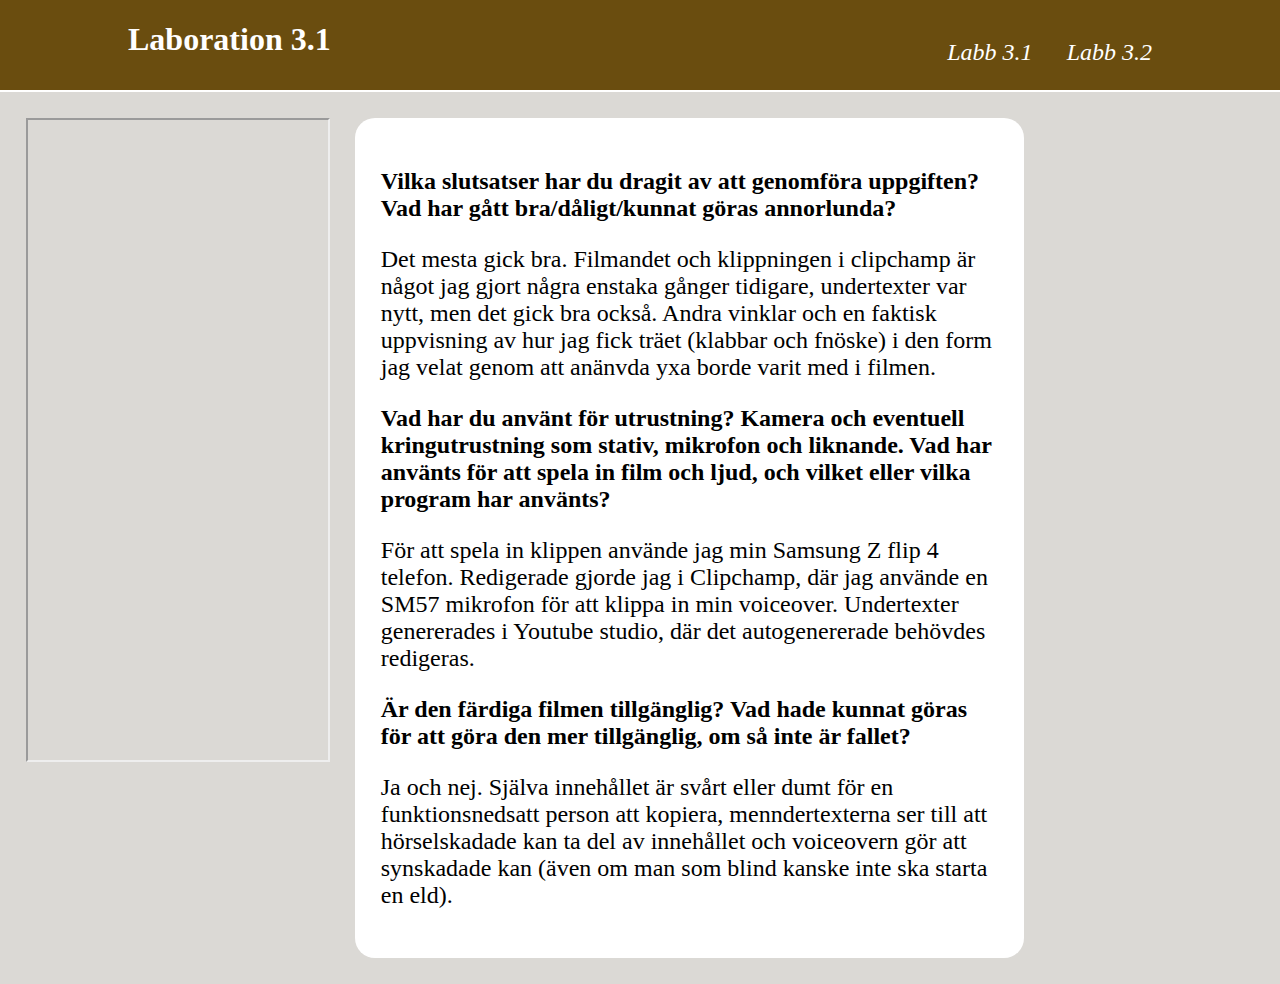
<file: index.html>
<!DOCTYPE html>
<html lang="sv">
<head>
    <meta charset="UTF-8">
    <meta name="viewport" content="width=device-width, initial-scale=1.0">
    <link rel="stylesheet" href="index.css">
    <title>Labb 3.1</title>
</head>
<body>
    <header>
        <h1>Laboration 3.1</h1>
        <div id="links">
            <a href="index.html"><p>Labb 3.1</p></a>
            <a href="index2.html"><p>Labb 3.2</p></a>
        </div>
    </header>
    <main>
        <iframe width="360" height="640" src="https://youtube.com/embed/pzXhrK9yP-E"></iframe>
        <div id="questions">
        <p><b>Vilka slutsatser har du dragit av att genomföra uppgiften? Vad har gått bra/dåligt/kunnat göras annorlunda?</b></p>
        <p>Det mesta gick bra. Filmandet och klippningen i clipchamp är något jag gjort några enstaka gånger tidigare, undertexter var nytt, men det gick bra också. Andra vinklar och en faktisk uppvisning av hur jag fick träet (klabbar och fnöske) i den form jag velat genom att anänvda yxa borde varit med i filmen.</p>
        
        <p><b>Vad har du använt för utrustning? Kamera och eventuell kringutrustning som stativ, mikrofon och liknande. Vad har använts för att spela in film och ljud, och vilket eller vilka program har använts?</b></p>
        <p>För att spela in klippen använde jag min Samsung Z flip 4 telefon. Redigerade gjorde jag i Clipchamp, där jag använde en SM57 mikrofon för att klippa in min voiceover. Undertexter genererades i Youtube studio, där det autogenererade behövdes redigeras.</p>
    
        <p><b>Är den färdiga filmen tillgänglig? Vad hade kunnat göras för att göra den mer tillgänglig, om så inte är fallet?</b></p>
        <p>Ja och nej. Själva innehållet är svårt eller dumt för en funktionsnedsatt person att kopiera, menndertexterna ser till att hörselskadade kan ta del av innehållet och voiceovern gör att synskadade kan (även om man som blind kanske inte ska starta en eld). </p>
    </div>
    </main>
</body>
</html>
</file>
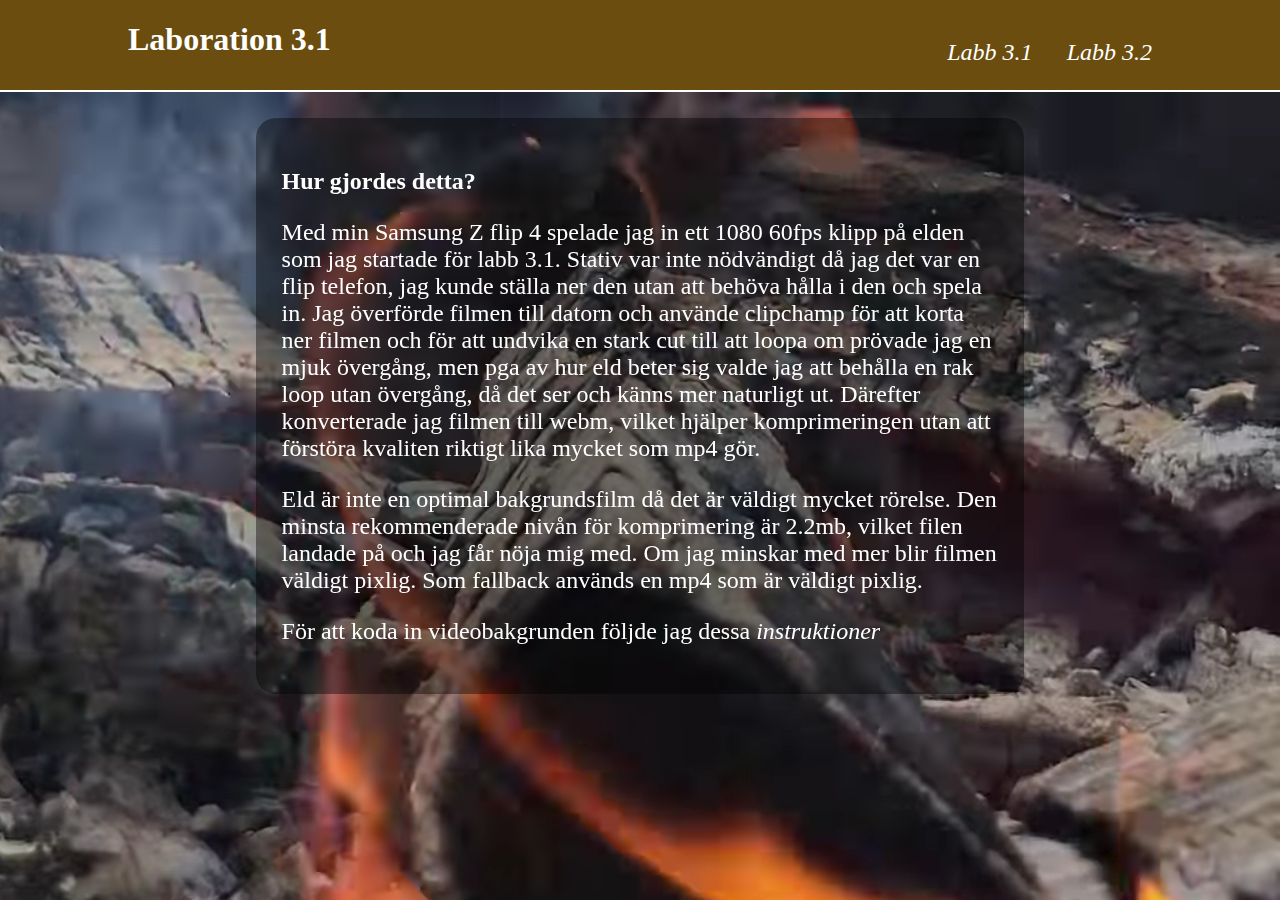
<file: index2.html>
<!DOCTYPE html>
<html lang="sv">
<head>
    <meta charset="UTF-8">
    <meta name="viewport" content="width=device-width, initial-scale=1.0">
    <link rel="stylesheet" href="index.css">
    <title>Labb 3.1</title>
</head>
<body>
    <header>
        <h1>Laboration 3.1</h1>
        <div id="links">
            <a href="index.html"><p>Labb 3.1</p></a>
            <a href="index2.html"><p>Labb 3.2</p></a>
        </div>
    </header>
    <main id="movingbackground">
        <video autoplay muted loop>
        <source src="background.webm" type="video/webm">
        <source src="background.mp4" type="video/mp4">
        </video>
        <div id="questions2">
        <p><b>Hur gjordes detta?</b></p>
        <p>Med min Samsung Z flip 4 spelade jag in ett 1080 60fps klipp på elden som jag startade för labb 3.1. Stativ var inte nödvändigt då jag det var en flip telefon, jag kunde ställa ner den utan att behöva hålla i den och spela in. Jag överförde filmen till datorn och använde clipchamp för att korta ner filmen och för att undvika en stark cut till att loopa om prövade jag en mjuk övergång, men pga av hur eld beter sig valde jag att behålla en rak loop utan övergång, då det ser och känns mer naturligt ut. Därefter konverterade jag filmen till webm, vilket hjälper komprimeringen utan att förstöra kvaliten riktigt lika mycket som mp4 gör. </a></p>
        <p>Eld är inte en optimal bakgrundsfilm då det är väldigt mycket rörelse. Den minsta rekommenderade nivån för komprimering är 2.2mb, vilket filen landade på och jag får nöja mig med. Om jag minskar med mer blir filmen väldigt pixlig. Som fallback används en mp4 som är väldigt pixlig.</p>
        <p>För att koda in videobakgrunden följde jag dessa <a href="https://www.w3schools.com/howto/howto_css_fullscreen_video.asp">instruktioner</a></p>
        
        </div>
    </main>
</body>
</html>
</file>
<file: index.css>
body {   
    margin: 0;
    background-color:rgb(219, 217, 213); 
}

header {
    display: flex;
    justify-content: space-between;
    padding: 0 10%;
    background-color:rgb(106, 77, 15);
    color: white;
    border-bottom: 2px solid white;
    
    
}

#links {
    display: flex;
    justify-content: space-between;
    width: 20%;
    margin-top: 1.5%;
}

a {
    color: white;
    text-decoration: none;
    font-style:italic;
}

iframe {
    margin: 2% 2%;
}

p {
    font-size: 24px;
}

#questions {
    background: white;
    padding: 2%;
    border-radius: 20px;
}

#questions2 {
    background: rgba(0, 0, 0, 0.4);
    padding: 2%;
    position: fixed;
    top: 20;
    border-radius: 20px;
    color: white;

}

video {
  position: fixed;
  right: 0;
  top: 20;
  min-width: 100%;
  min-height: 100%;
}

/* Styles for screens larger than 760px */
@media (min-width: 800px) {
    main {
        display: flex;
        align-content: flex-start;
    }
    
    #questions {
        margin: 2% 20% 2% 0;
    }   

    #questions2 {
        margin: 2% 20%;

    }
}
</file>
